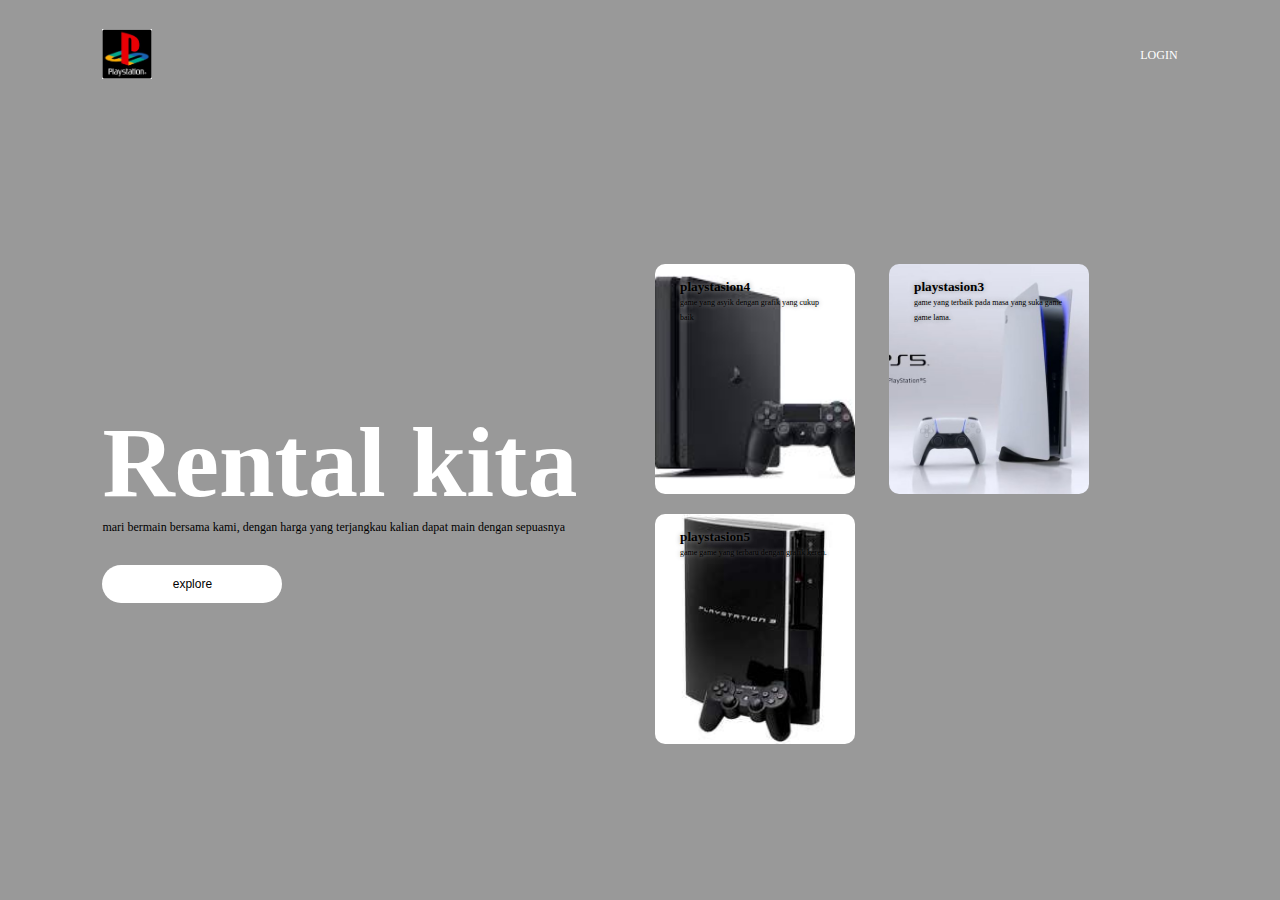
<file: index.html>
<!DOCTYPE html>
<html lang="en">

<head>
    <meta charset="UTF-8">
    <meta http-equiv="X-UA-Compatible" content="IE=edge">
    <meta name="viewport" content="width=device-width, initial-scale=1.0">
    <title>SEPATU</title>
    <link rel="icon" href="ps1.jpg" type="image/x-icon">
    <link rel="stylesheet" href="style.css">
</head>

<body>
    <div class="container">
        <div class="navbar">
            <img src="ps1.jpg" class="logo">
            <nav>
                <ul>
                    <li><a href="db/login.php">LOGIN</a></li>
                </ul>
            </nav>
        </div>

        <div class="row">
            <div class="col">
                <h1>Rental kita</h1>
                <p>mari bermain bersama kami, dengan harga yang terjangkau kalian dapat main dengan sepuasnya 
                </p>                                                                                                                    
                <button type="button">explore</button>
            </div>
            <div class="col">
                <div class="card card1">
                    <h5>playstasion4</h5>
                    <p>game yang asyik dengan grafik yang cukup baik</p>
                </div>
                <div class="card card2">
                    <h5>playstasion3</h5>
                    <p>game yang terbaik pada masa yang suka game game lama.</p>
                </div>
                <div class="card card3">
                    <h5>playstasion5</h5>
                    <p>game game yang terbaru dengan grafik keren.</p>
                </div>
            </div>
        </div>
    </div>
</body>

</html>
</file>
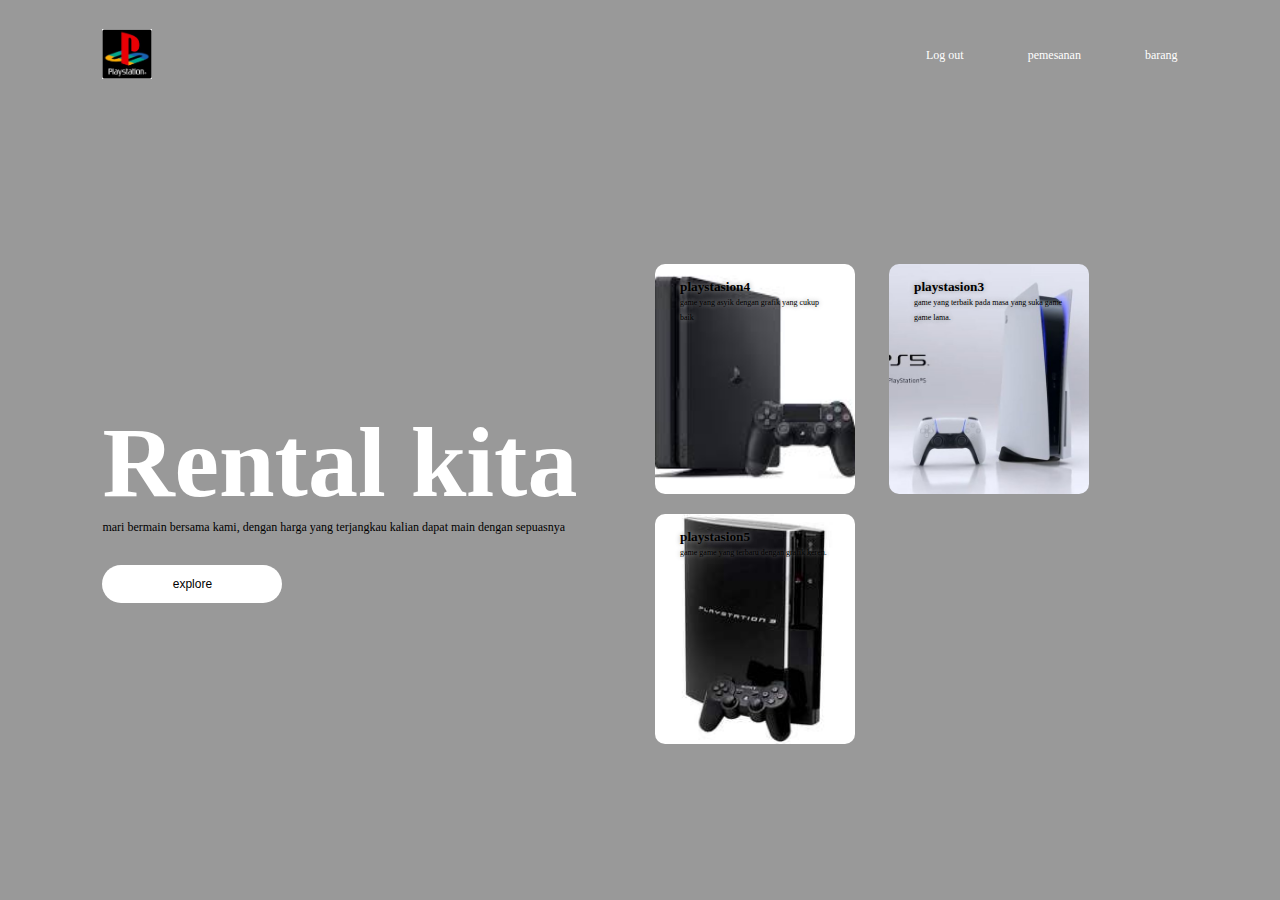
<file: dashboard_user.html>
<!DOCTYPE html>
<html lang="en">

<head>
    <meta charset="UTF-8">
    <meta http-equiv="X-UA-Compatible" content="IE=edge">
    <meta name="viewport" content="width=device-width, initial-scale=1.0">
    <title>SEPATU</title>
    <link rel="icon" href="ps1.jpg" type="image/x-icon">
    <link rel="stylesheet" href="style.css">
</head>

<body>
    <div class="container">
        <div class="navbar">
            <img src="ps1.jpg" class="logo">
            <nav>
                <ul>
                    <li><a href="index.html">Log out</a></li>
                    <li><a href="forum_pemesanan.php">pemesanan</a></li>
                    <li><a href="tampilan.html">barang</a></li>
                </ul>
            </nav>
        </div>

        <div class="row">
            <div class="col">
                <h1>Rental kita</h1>
                <p>mari bermain bersama kami, dengan harga yang terjangkau kalian dapat main dengan sepuasnya
                </p>
                <button type="button">explore</button>
            </div>
            <div class="col">
                <div class="card card1">
                    <h5>playstasion4</h5>
                    <p>game yang asyik dengan grafik yang cukup baik</p>
                </div>
                <div class="card card2">
                    <h5>playstasion3</h5>
                    <p>game yang terbaik pada masa yang suka game game lama.</p>
                </div>
                <div class="card card3">
                    <h5>playstasion5</h5>
                    <p>game game yang terbaru dengan grafik keren.</p>
                </div>
            </div>
        </div>
    </div>
</body>

</html>
</file>
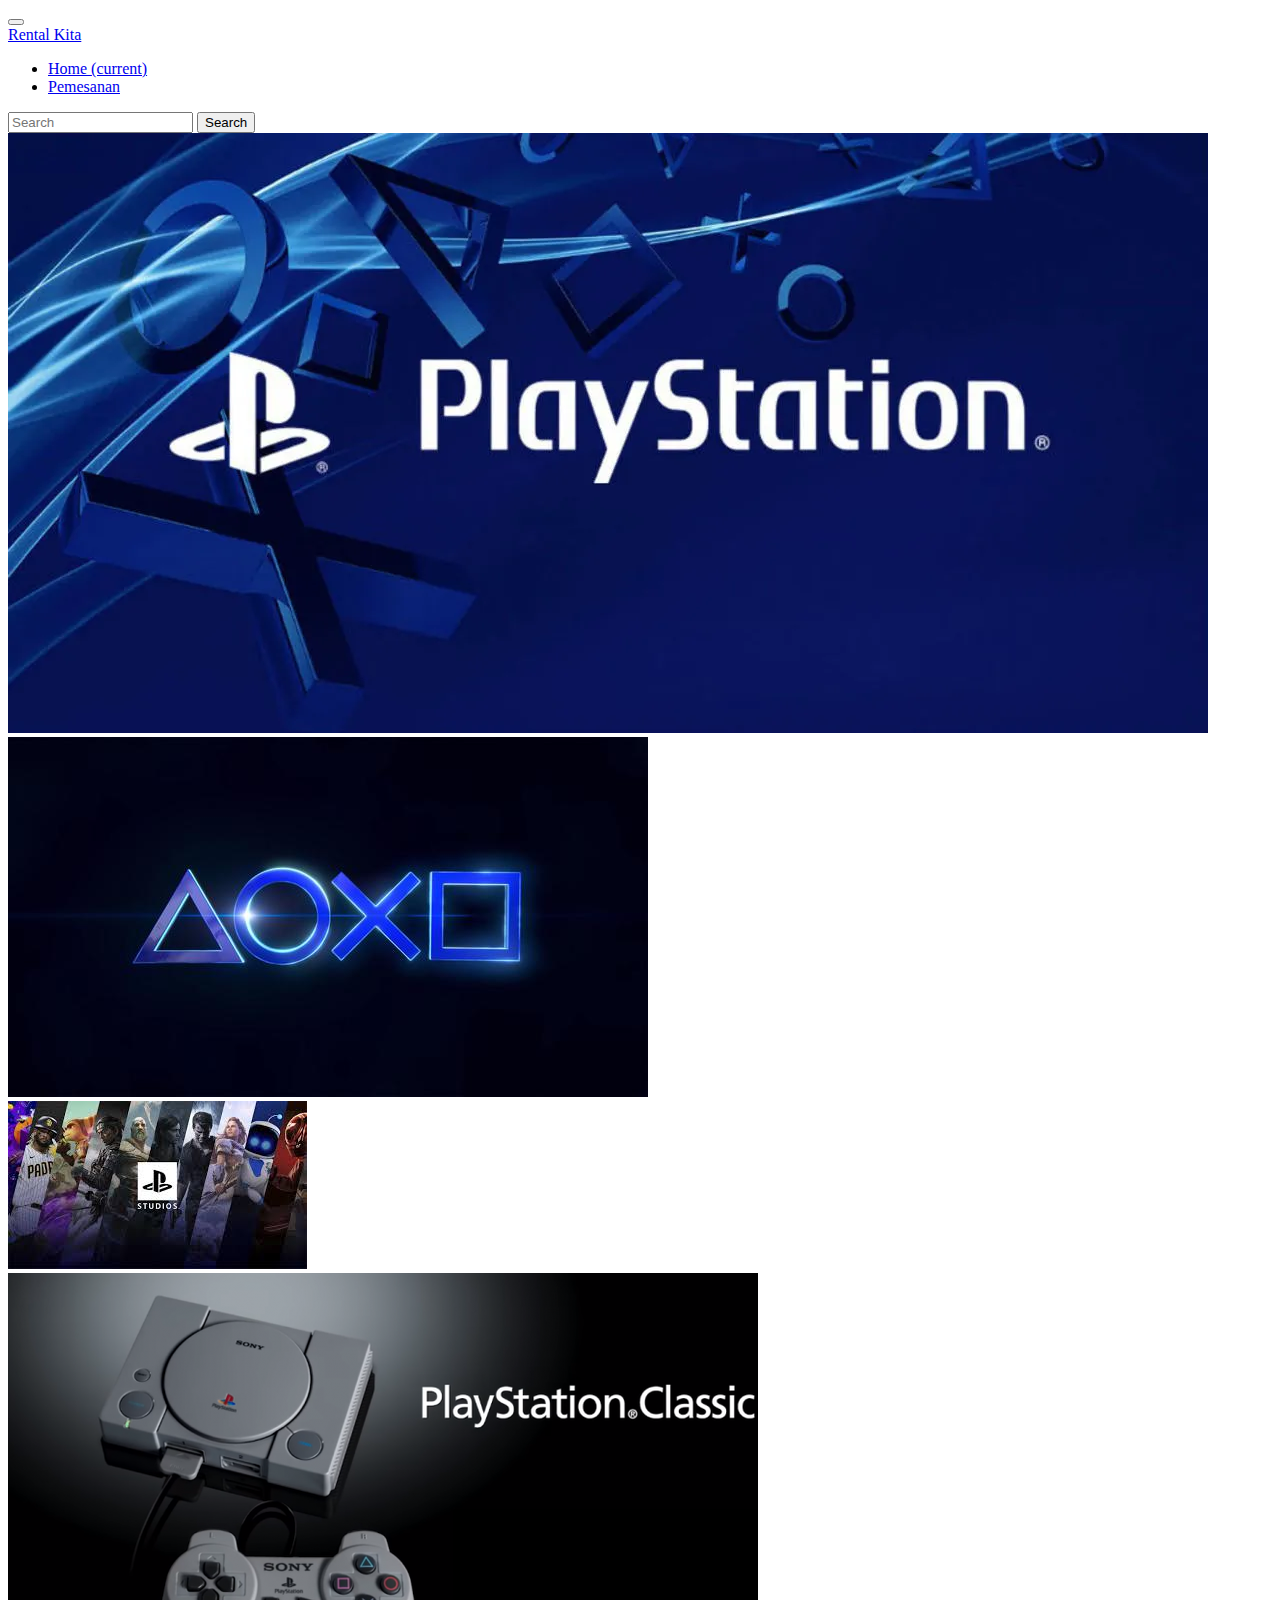
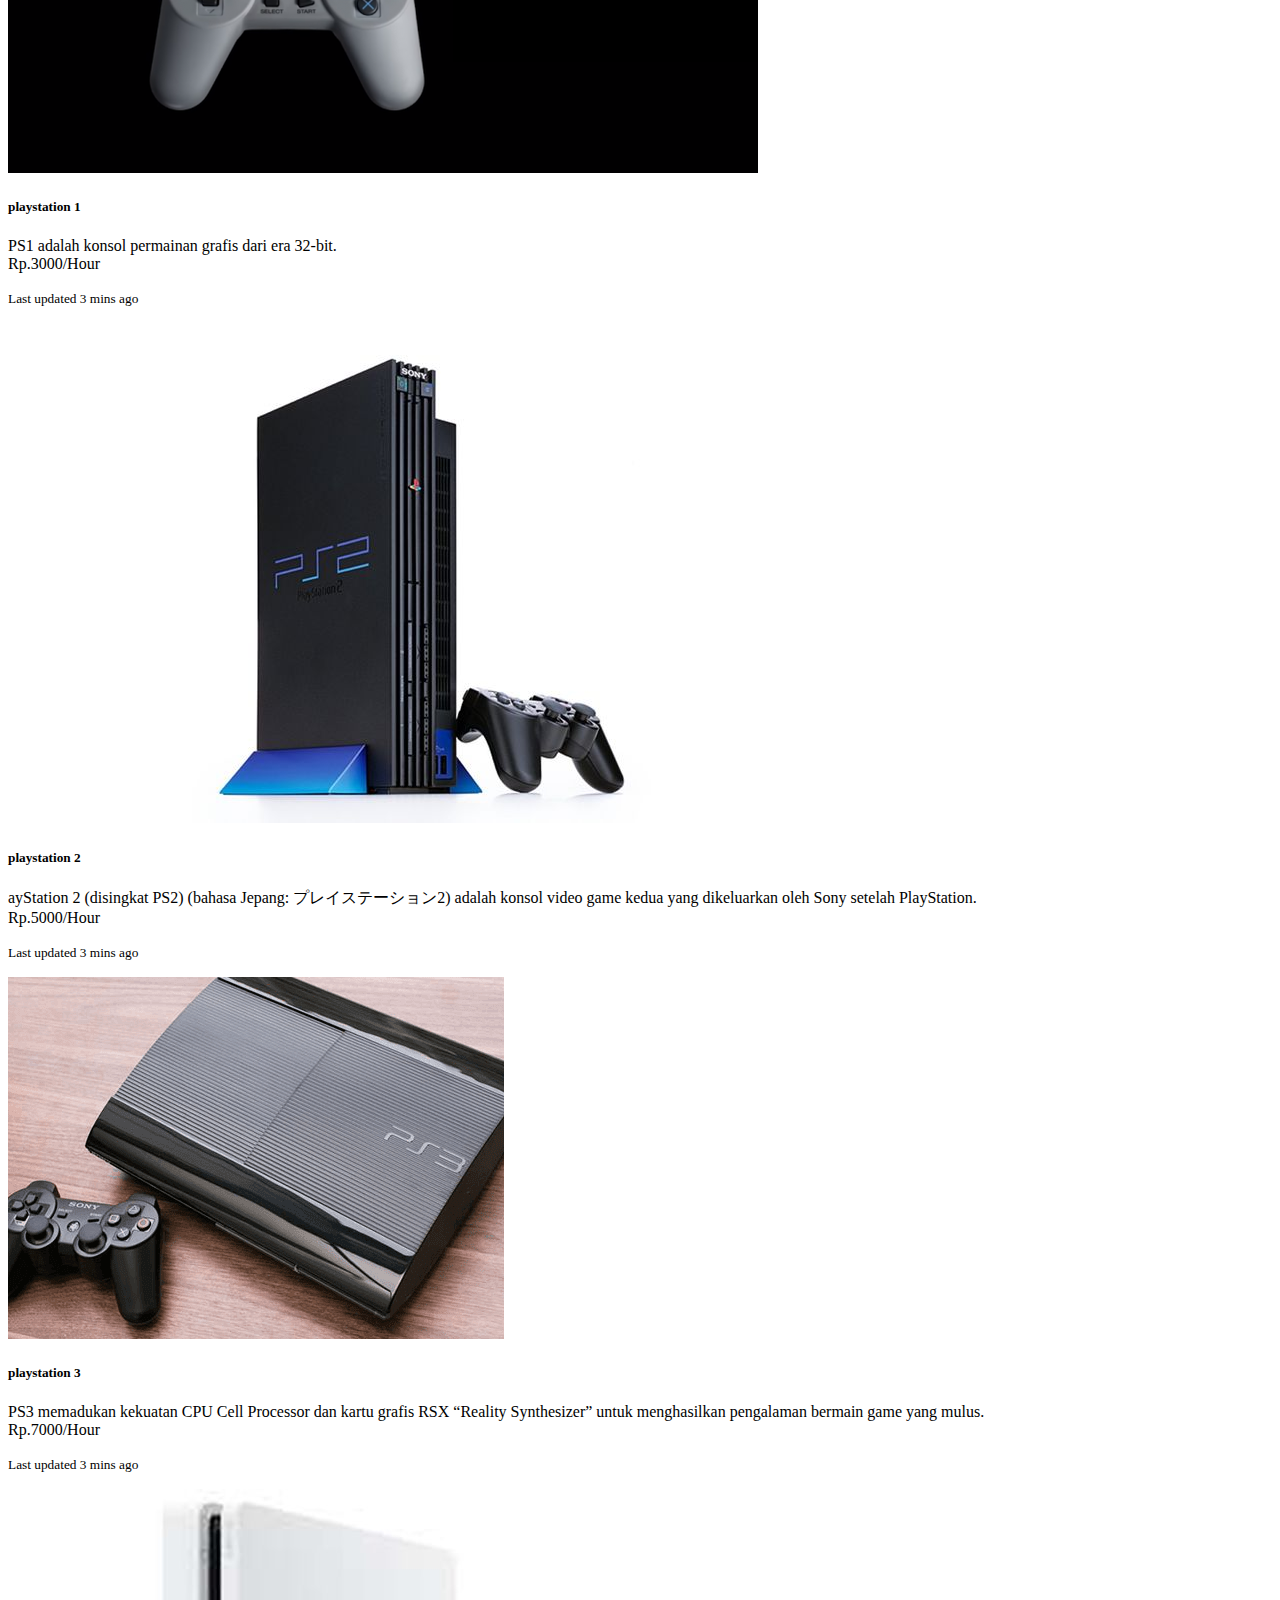
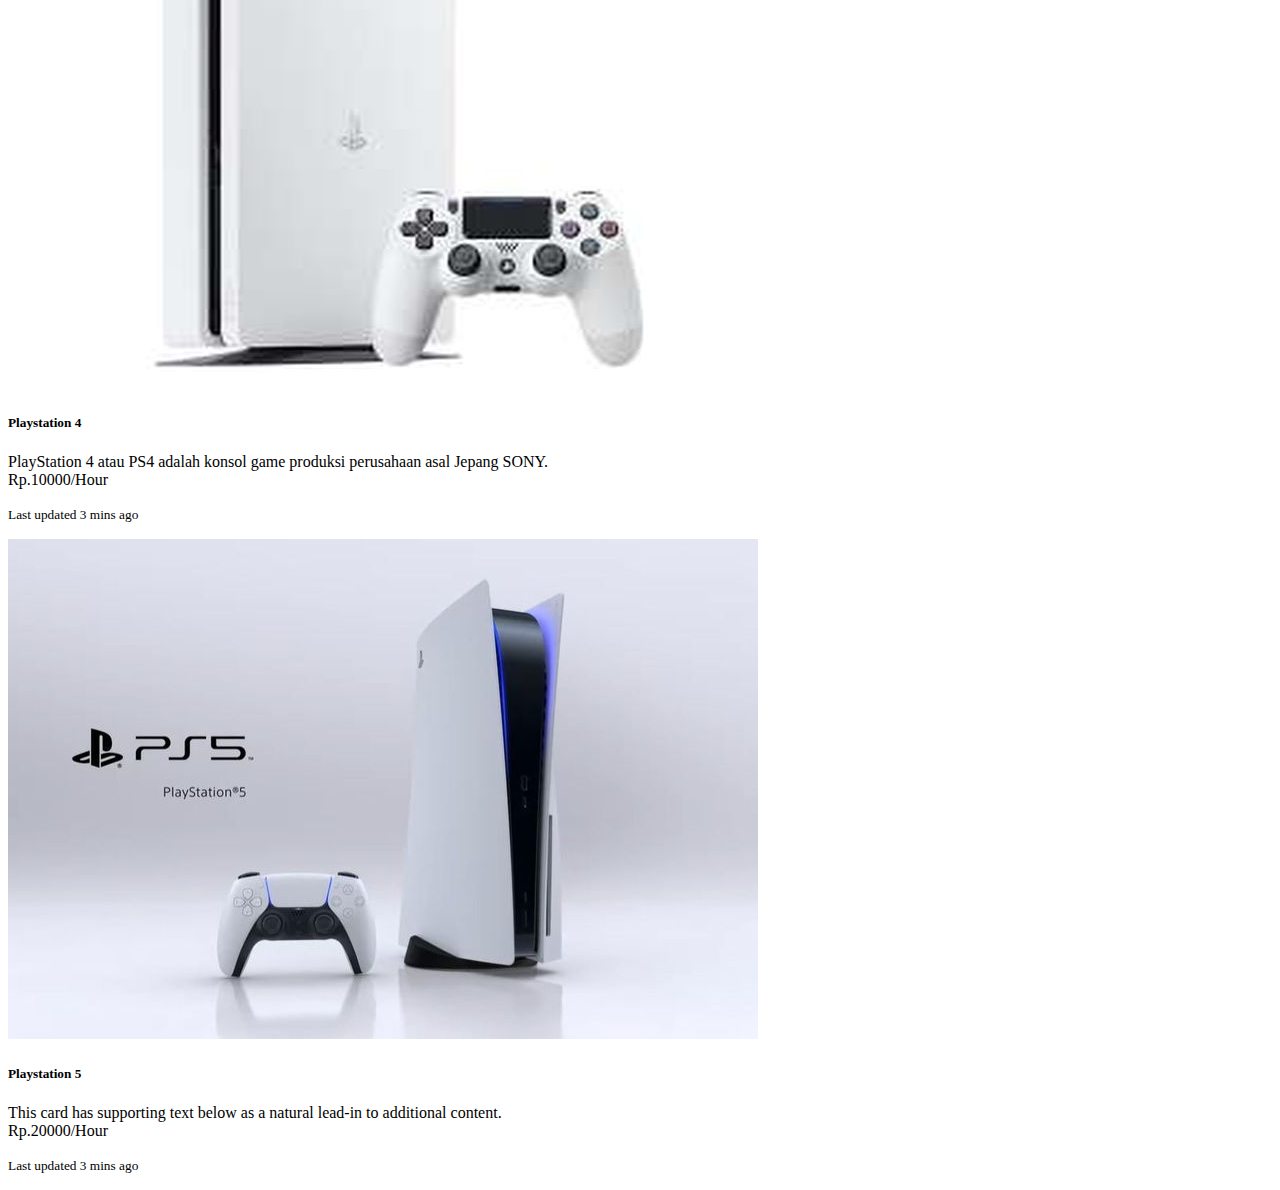
<file: tampilan.html>
<!doctype html>
<html lang="en">
  <head>
    <!-- Required meta tags -->
    <meta charset="utf-8">
    <meta name="viewport" content="width=device-width, initial-scale=1, shrink-to-fit=no">

    <!-- Bootstrap CSS -->
    <link rel="stylesheet" href="https://cdn.jsdelivr.net/npm/bootstrap@4.6.2/dist/css/bootstrap.min.css" integrity="sha384-xOolHFLEh07PJGoPkLv1IbcEPTNtaed2xpHsD9ESMhqIYd0nLMwNLD69Npy4HI+N" crossorigin="anonymous">

    <title>Hello, world!</title>

    
  </head>
  <body>

    
      

    <nav class="navbar navbar-expand-lg navbar-light bg-light">
        <button class="navbar-toggler" type="button" data-toggle="collapse" data-target="#navbarTogglerDemo01" aria-controls="navbarTogglerDemo01" aria-expanded="false" aria-label="Toggle navigation">
          <span class="navbar-toggler-icon"></span>
        </button>
        <div class="collapse navbar-collapse" id="navbarTogglerDemo01">
          <a class="navbar-brand" href="dashboard_user.html">Rental Kita</a>
          <ul class="navbar-nav mr-auto mt-2 mt-lg-0">
            <li class="nav-item active">
              <a class="nav-link" href="dashboard_user.html">Home <span class="sr-only">(current)</span></a>
            </li>
             <li class="nav-item">
              <a class="nav-link" href="forum_pemesanan.html">Pemesanan</a>
            </li>
           
          </ul> 
          <form class="form-inline my-2 my-lg-0">
            <input class="form-control mr-sm-2" type="search" placeholder="Search" aria-label="Search">
            <button class="btn btn-outline-success my-2 my-sm-0" type="submit">Search</button>
          </form>
        </div>
      </nav>
      
      <div id="carouselExampleSlidesOnly" class="carousel slide" data-ride="carousel">
        <div class="carousel-inner">
          <div class="carousel-item active">
            <img class="d-block w-100" src="img/playstation.webp" alt="First slide">
          </div>
          <div class="carousel-item">
            <img class="d-block w-100" src="img/Ps-001.jpg" alt="Second slide">
          </div>
          <div class="carousel-item">
            <img class="d-block w-100" src="img/Ps-002.jpeg" alt="Third slide">
          </div>
        </div>
      </div>
    

    <div class="card-deck">
        <div class="card">
          <img class="card-img-top" src="img/Ps1.png" alt="Card image cap">
          <div class="card-body">
            <h5 class="card-title">playstation 1</h5>
            <p class="card-text">PS1 adalah konsol permainan grafis dari era 32-bit.<br>Rp.3000/Hour</p>
            <p class="card-text"><small class="text-muted">Last updated 3 mins ago</small></p>
          </div>
        </div>
        <div class="card">
          <img class="card-img-top" src="img/Ps2.jpeg" alt="Card image cap">
          <div class="card-body">
            <h5 class="card-title">playstation 2</h5>
            <p class="card-text">ayStation 2 (disingkat PS2) (bahasa Jepang: プレイステーション2) adalah konsol video game kedua yang dikeluarkan oleh Sony setelah PlayStation.<br>Rp.5000/Hour</p>
            <p class="card-text"><small class="text-muted">Last updated 3 mins ago</small></p>
          </div>
        </div>
        <div class="card">
          <img class="card-img-top" src="img/Ps3.png" alt="Card image cap">
          <div class="card-body">
            <h5 class="card-title">playstation 3</h5>
            <p class="card-text">PS3 memadukan kekuatan CPU Cell Processor dan kartu grafis RSX “Reality Synthesizer” untuk menghasilkan pengalaman bermain game yang mulus.<br>Rp.7000/Hour</p>
            <p class="card-text"><small class="text-muted">Last updated 3 mins ago</small></p>
          </div>
        </div>
      </div>

      <div class="card-deck">
        <div class="card">
          <img class="card-img-top" src="img/ps4p.jpg" alt="Card image cap">
          <div class="card-body">
            <h5 class="card-title">Playstation 4</h5>
            <p class="card-text">PlayStation 4 atau PS4 adalah konsol game produksi perusahaan asal Jepang SONY.<br>Rp.10000/Hour</p>
            <p class="card-text"><small class="text-muted">Last updated 3 mins ago</small></p>
          </div>
        </div>
        <div class="card">
          <img class="card-img-top" src="img/Ps5.jpg" alt="Card image cap">
          <div class="card-body">
            <h5 class="card-title">Playstation 5</h5>
            <p class="card-text">This card has supporting text below as a natural lead-in to additional content.<br>Rp.20000/Hour</p>
            <p class="card-text"><small class="text-muted">Last updated 3 mins ago</small></p>
          </div>
        </div>
        

    <!-- Optional JavaScript; choose one of the two! -->

    <!-- Option 1: jQuery and Bootstrap Bundle (includes Popper) -->
    <script src="https://cdn.jsdelivr.net/npm/jquery@3.5.1/dist/jquery.slim.min.js" integrity="sha384-DfXdz2htPH0lsSSs5nCTpuj/zy4C+OGpamoFVy38MVBnE+IbbVYUew+OrCXaRkfj" crossorigin="anonymous"></script>
    <script src="https://cdn.jsdelivr.net/npm/bootstrap@4.6.2/dist/js/bootstrap.bundle.min.js" integrity="sha384-Fy6S3B9q64WdZWQUiU+q4/2Lc9npb8tCaSX9FK7E8HnRr0Jz8D6OP9dO5Vg3Q9ct" crossorigin="anonymous"></script>

    <!-- Option 2: Separate Popper and Bootstrap JS -->
    <!--
    <script src="https://cdn.jsdelivr.net/npm/jquery@3.5.1/dist/jquery.slim.min.js" integrity="sha384-DfXdz2htPH0lsSSs5nCTpuj/zy4C+OGpamoFVy38MVBnE+IbbVYUew+OrCXaRkfj" crossorigin="anonymous"></script>
    <script src="https://cdn.jsdelivr.net/npm/popper.js@1.16.1/dist/umd/popper.min.js" integrity="sha384-9/reFTGAW83EW2RDu2S0VKaIzap3H66lZH81PoYlFhbGU+6BZp6G7niu735Sk7lN" crossorigin="anonymous"></script>
    <script src="https://cdn.jsdelivr.net/npm/bootstrap@4.6.2/dist/js/bootstrap.min.js" integrity="sha384-+sLIOodYLS7CIrQpBjl+C7nPvqq+FbNUBDunl/OZv93DB7Ln/533i8e/mZXLi/P+" crossorigin="anonymous"></script>
    -->
  </body>
</html>
</file>
<file: style.css>
* {
    margin: 0;
    padding: 0;
    font-family: 'Roboto' sans-serif;
}

.container {
    width: 100%;
    height: 100vh;
    background-color: #999;
    background-position: center;
    background-size: cover;
    padding-left: 8%;
    padding-right: 8%;
    box-sizing: border-box;
}

.navbar {
    height: 12%;
    display: flex;
    align-items: center;
    border-radius: 15px;

}

.logo {
    width: 50px;
    cursor: pointer;
}

.menu-icon {
    width: 30px;
    cursor: pointer;
    margin-left: 40px;
    border-radius: 50%;
}

nav {
    flex: 1;
    text-align: right;
}
nav ul li {
    list-style: none;
    display: inline-block;
    margin-left: 60px;
}
nav ul li a {
    text-decoration: none;
    color: #fff;
    font-size: 12px;
}
.row {
    display: flex;
    height: 88%;
    align-items: center;
}
.col {
    flex-basis: 50%;
    color: black;
}
h1 {
    color: #fff;
    font-size: 100px;
}

p {
    color: black;
    font-size: 12px;
    line-height: 15px;
}
button {
    width: 180px;
    color: #000;
    font-size: 12px;
    padding:12px 0;
    background: #fff;
    border: 0;
    border-radius: 20px;
    outline: none;
    margin-top: 30px;
}
.card {
    width: 200px;
    height: 230px;
    display: inline-block;
    border-radius: 10px;
    padding: 15px 25px;
    box-sizing: border-box;
    cursor: pointer;
    margin: 10px 15px;
    background-color: #999;
    background-position: center;
    background-size: cover;
    transition: transform 0.5s;
}
.card1 {
    background-image: url(ps4.jpeg);
}
.card2 {
    background-image: url(ps5.jpg);
}
.card3 {
    background-image: url(ps3.jpg);
}

.card:hover {
    transform: translateY(-10px);
}
h5 {
    color: black;
    text-shadow: 0 0 5px #999;
}
.card p {
    text-shadow: 0 0 5px #999;
    font-size: 8px;
}
</file>
